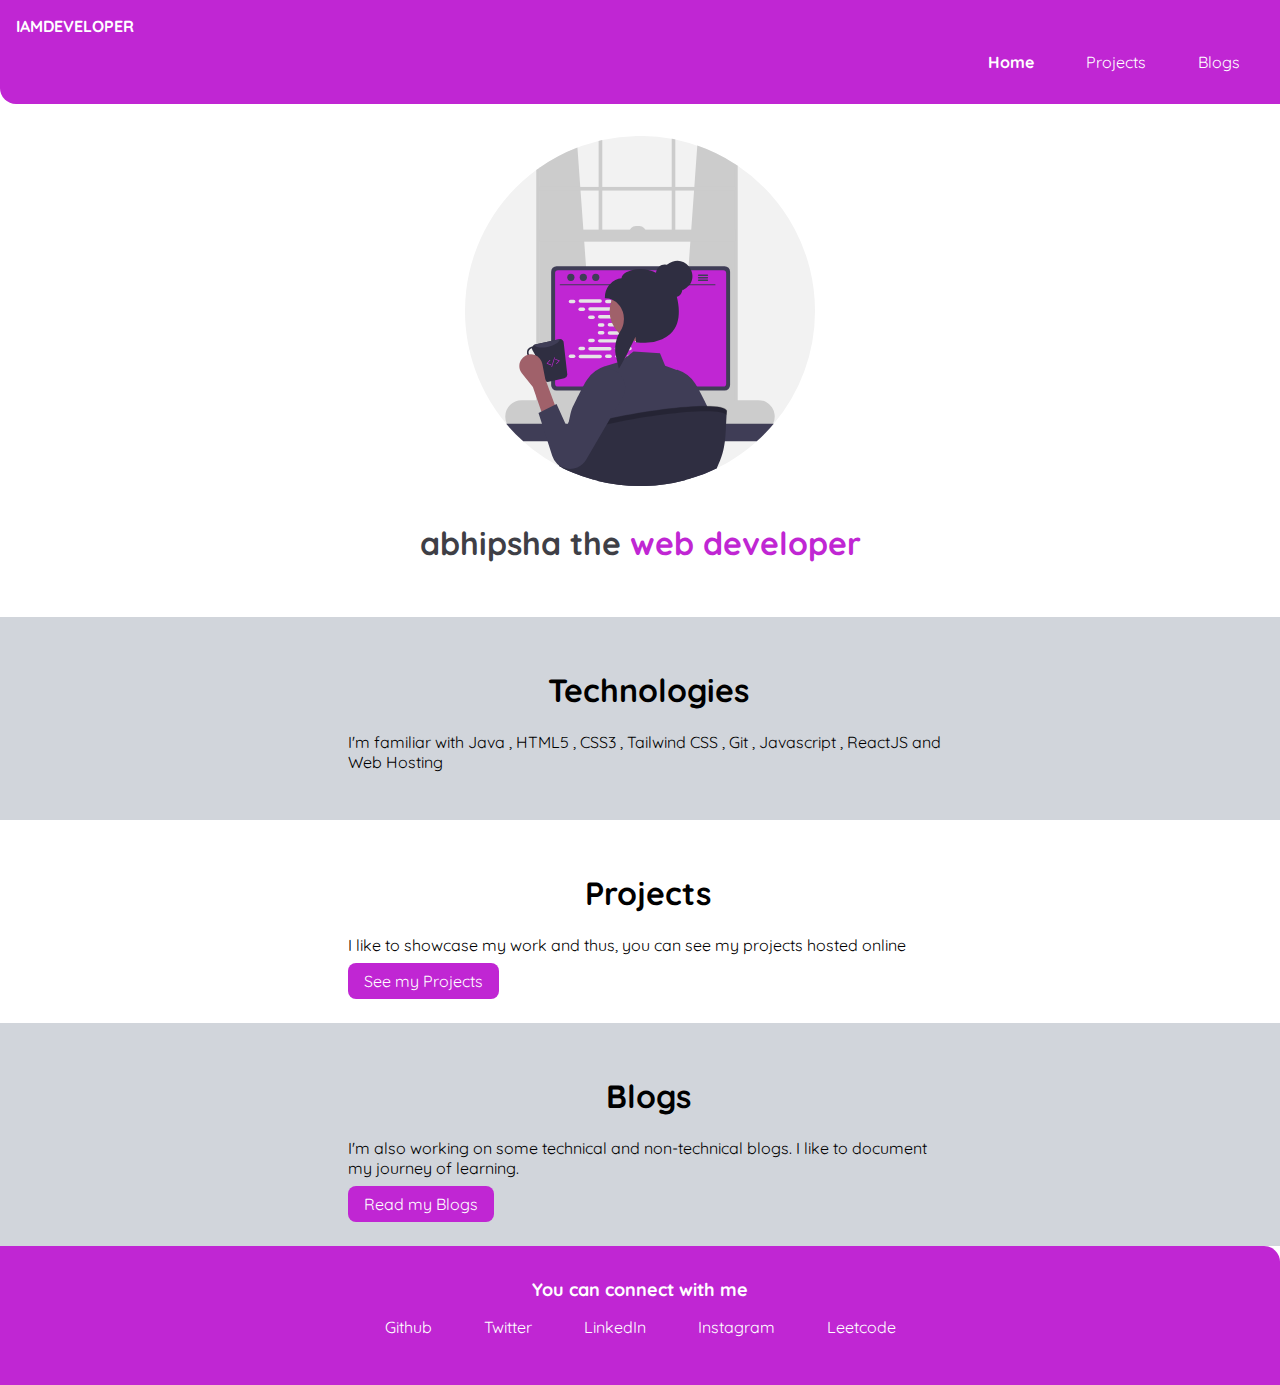
<file: index.html>
<!DOCTYPE html>
<html lang="en">
<head>
    <meta charset="UTF-8">
    <meta http-equiv="X-UA-Compatible" content="IE=edge">
    <meta name="viewport" content="width=device-width, initial-scale=1.0">
    <title>home  |  abhipsha</title>
    <link rel="stylesheet" href="style.css">
</head>
<body>
    <!-- <h1>abhipsha</h1> -->
    <nav class="navigation container">
        <div class="nav-brand">IAMDEVELOPER</div>
        <ul class="list-non-bullet nav-lists">
            <li class="list-item-inline">
                <a class="link link-active" href="#">Home</a>
            </li>
            <li class="list-item-inline">
                <a class="link" href="projects.html">Projects</a>
            </li>
            <li class="list-item-inline">
                <a class="link" href="blogs.html">Blogs</a>
            </li>
        </ul>
    </nav>

    <header class="hero">
        <img class="hero-img" src="images/hero.svg" />
        <h1 class="hero-heading">abhipsha the <span class="heading-inverted">web developer</span></h1>
    </header>

    <section class="section ow">
        <div class="container container-center">
            <h1>Technologies</h1>
            <p>I'm familiar with Java , HTML5 , CSS3 , Tailwind CSS , Git , Javascript , ReactJS and Web Hosting </p>
        </div>
    </section>
    <section class="section">
        <div class="container container-center">
            <h1>Projects</h1>
            <p>I like to showcase my work and thus, you can see my projects hosted online </p>
            <a class="link link-primary" href="projects.html">See my Projects</a>
        </div>
    </section>
    <section class="section ow">
        <div class="container container-center">
            <h1>Blogs</h1>
            <p>I'm also working on some technical and non-technical blogs. I like to document my journey of learning. </p>
            <a class="link link-primary" href="blogs.html">Read my Blogs</a>
        </div>
    </section>

    <footer class="footer">
        <div class="footer-header">You can connect with me</div>
        <ul class="social-links">
            <li class="list-item-inline">
                <a class="link" href="https://github.com/abhipshapatro">
                    Github
                </a> 
            </li>
            <li class="list-item-inline">
                <a class="link" href="https://twitter.com/abhipsha_patro">
                    Twitter
                </a> 
            </li>
            <li class="list-item-inline">
                <a class="link" href="https://linkedin.com/in/abhipshapatro">
                    LinkedIn
                </a> 
            </li>
            <li class="list-item-inline">
                <a class="link" href="https://instagram.com/abhipshapatro08">
                    Instagram
                </a> 
            </li>
            <li class="list-item-inline">
                <a class="link" href="https://leetcode.com/abhipshapatro/">
                    Leetcode
                </a> 
            </li>
            
            
        </ul>
    </footer>
    
</body>
</html>
</file>
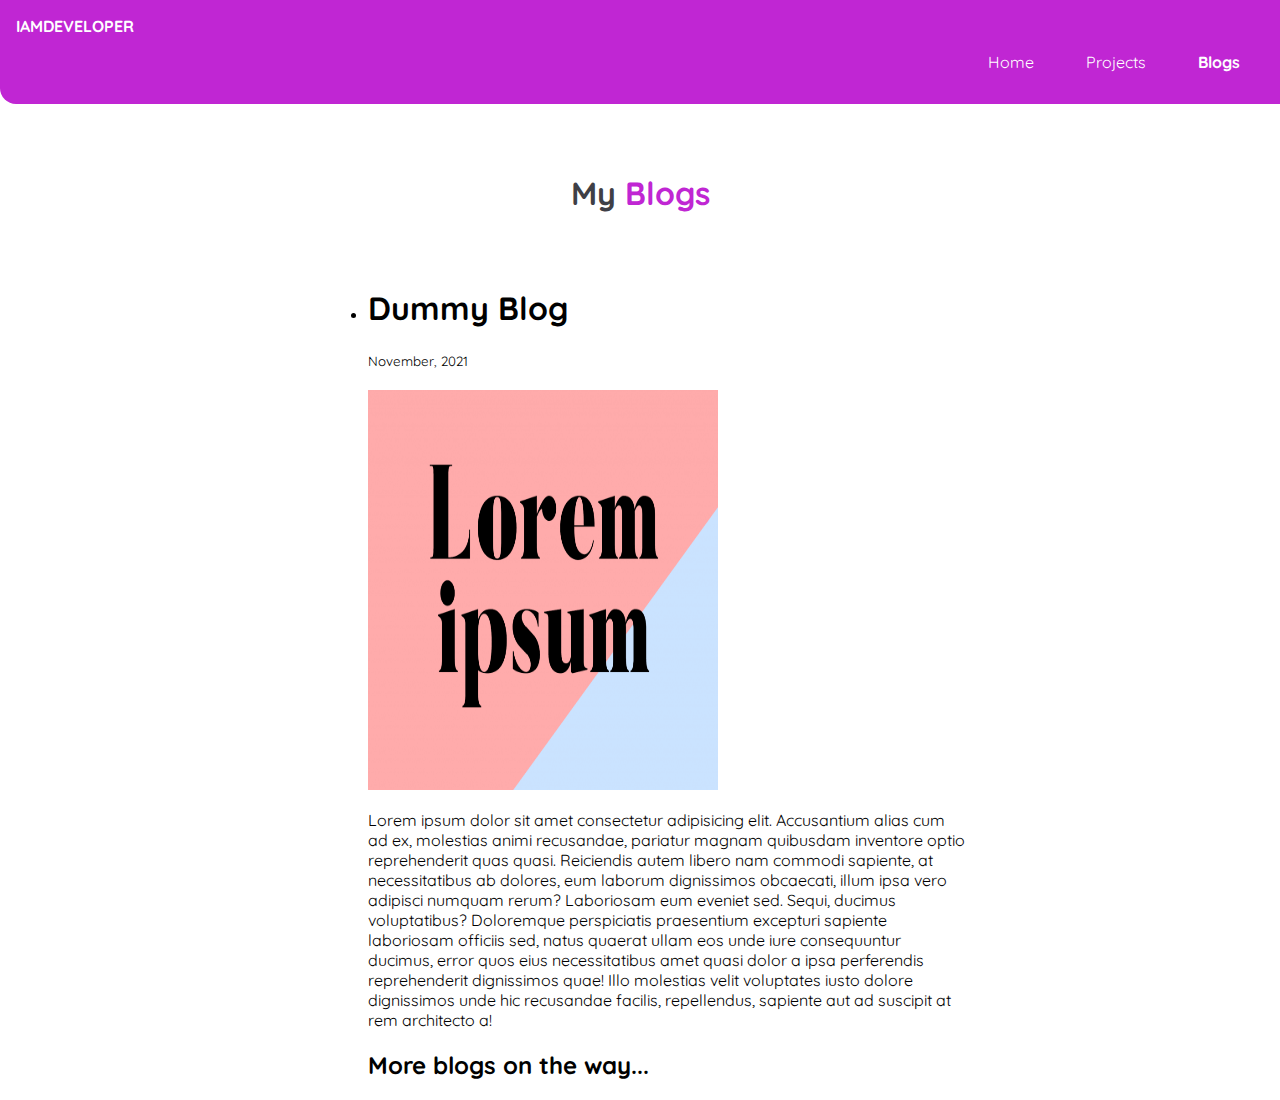
<file: blogs.html>
<!DOCTYPE html>
<html lang="en">
<head>
    <meta charset="UTF-8">
    <meta http-equiv="X-UA-Compatible" content="IE=edge">
    <meta name="viewport" content="width=device-width, initial-scale=1.0">
    <title>Blogs</title>
    <link rel="stylesheet" href="style.css">
</head>
<body>
    <nav class="navigation container">
        <div class="nav-brand">IAMDEVELOPER</div>
        <ul class="list-non-bullet nav-lists">
            <li class="list-item-inline">
                <a class="link " href="index.html">Home</a>
            </li>
            <li class="list-item-inline">
                <a class="link" href="projects.html">Projects</a>
            </li>
            <li class="list-item-inline">
                <a class="link link-active" href="blogs.html">Blogs</a>
            </li>
        </ul>
    </nav>
    <header class="hero">
        <h1 class="hero-heading">My<span class="heading-inverted"> Blogs </span></h1>
    </header>

    <ul>
        <div class="container container-center">
            <li>
                <h1>Dummy Blog</h1>
                <small>November, 2021</small><br><br>
                <img src="images/dummy.png" alt="dummy" width="350px" height="400px">
                <p>Lorem ipsum dolor sit amet consectetur adipisicing elit. Accusantium alias cum ad ex, molestias animi recusandae, pariatur magnam quibusdam inventore optio reprehenderit quas quasi. Reiciendis autem libero nam commodi sapiente, at necessitatibus ab dolores, eum laborum dignissimos obcaecati, illum ipsa vero adipisci numquam rerum? Laboriosam eum eveniet sed. Sequi, ducimus voluptatibus? Doloremque perspiciatis praesentium excepturi sapiente laboriosam officiis sed, natus quaerat ullam eos unde iure consequuntur ducimus, error quos eius necessitatibus amet quasi dolor a ipsa perferendis reprehenderit dignissimos quae! Illo molestias velit voluptates iusto dolore dignissimos unde hic recusandae facilis, repellendus, sapiente aut ad suscipit at rem architecto a!</p>
            </li>
            <h2>More blogs on the way...</h2>
        </div>
    </ul>
    
</body>
</html>
</file>
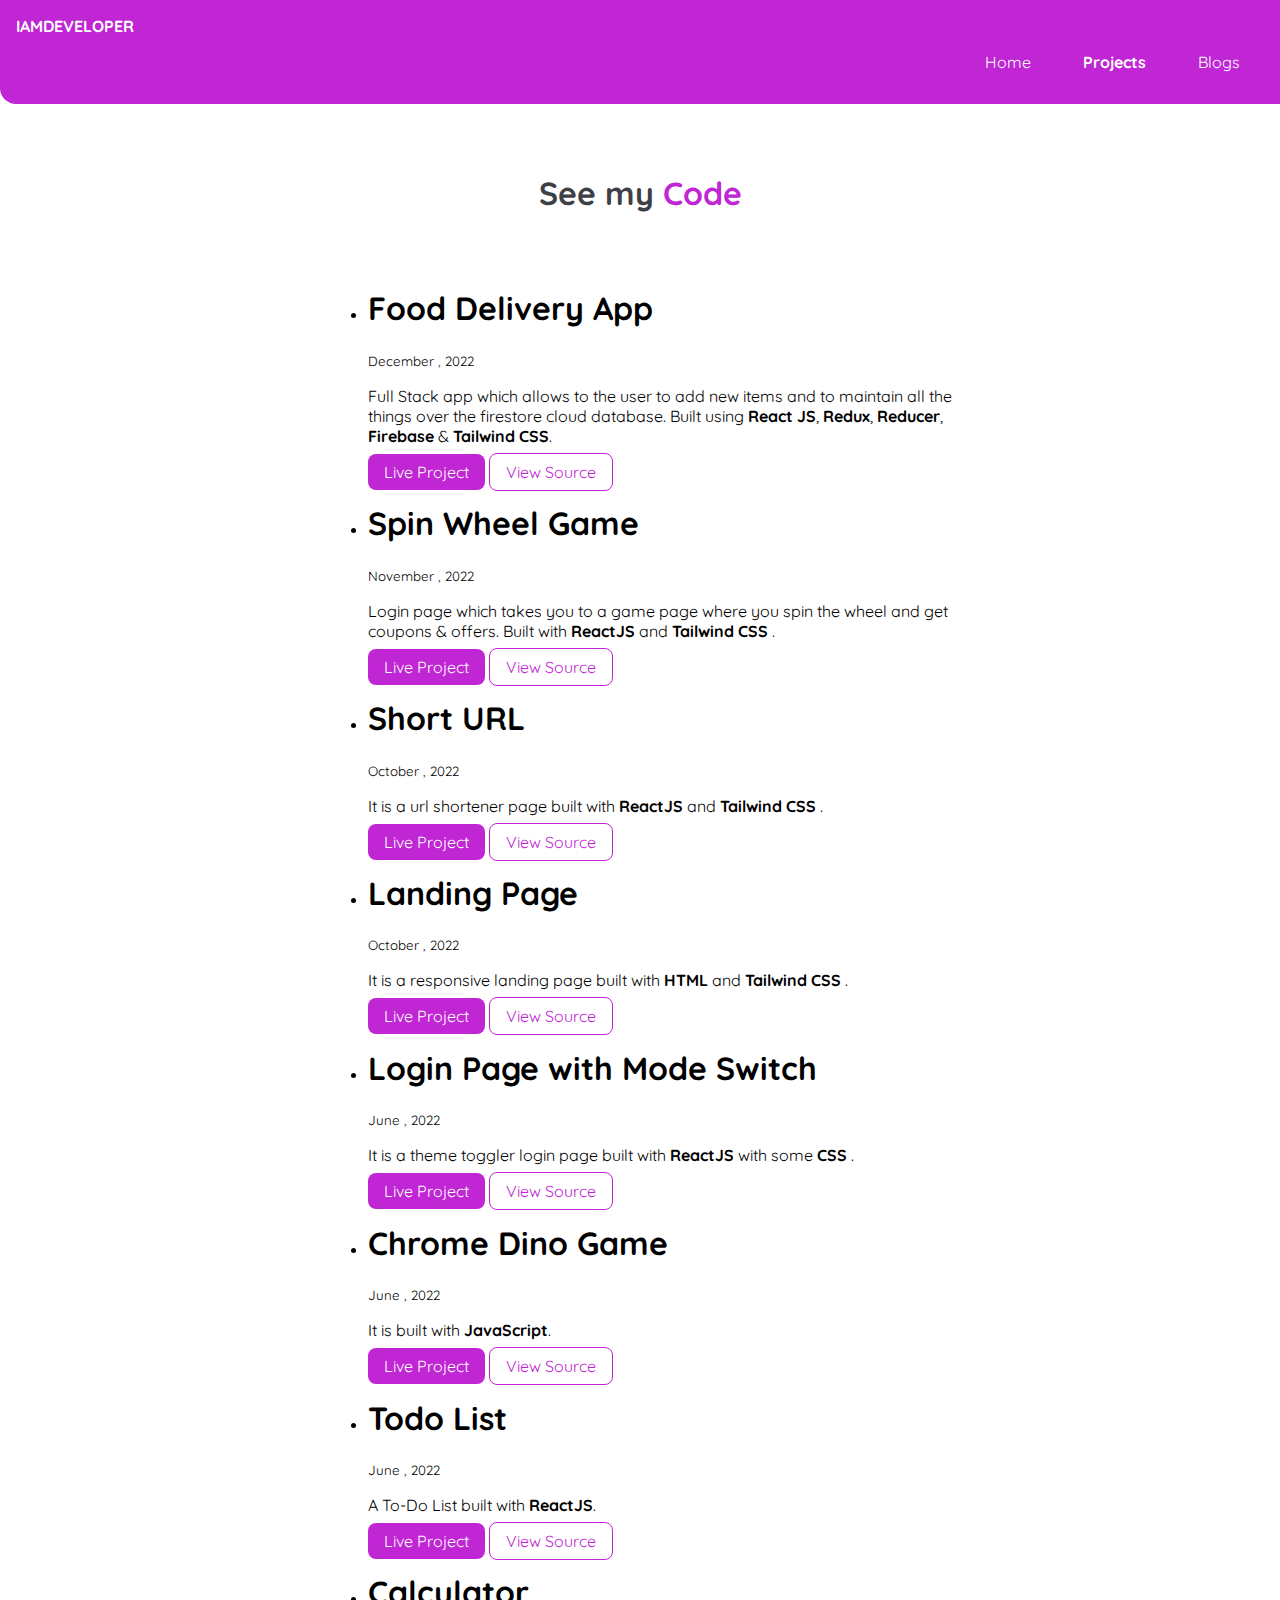
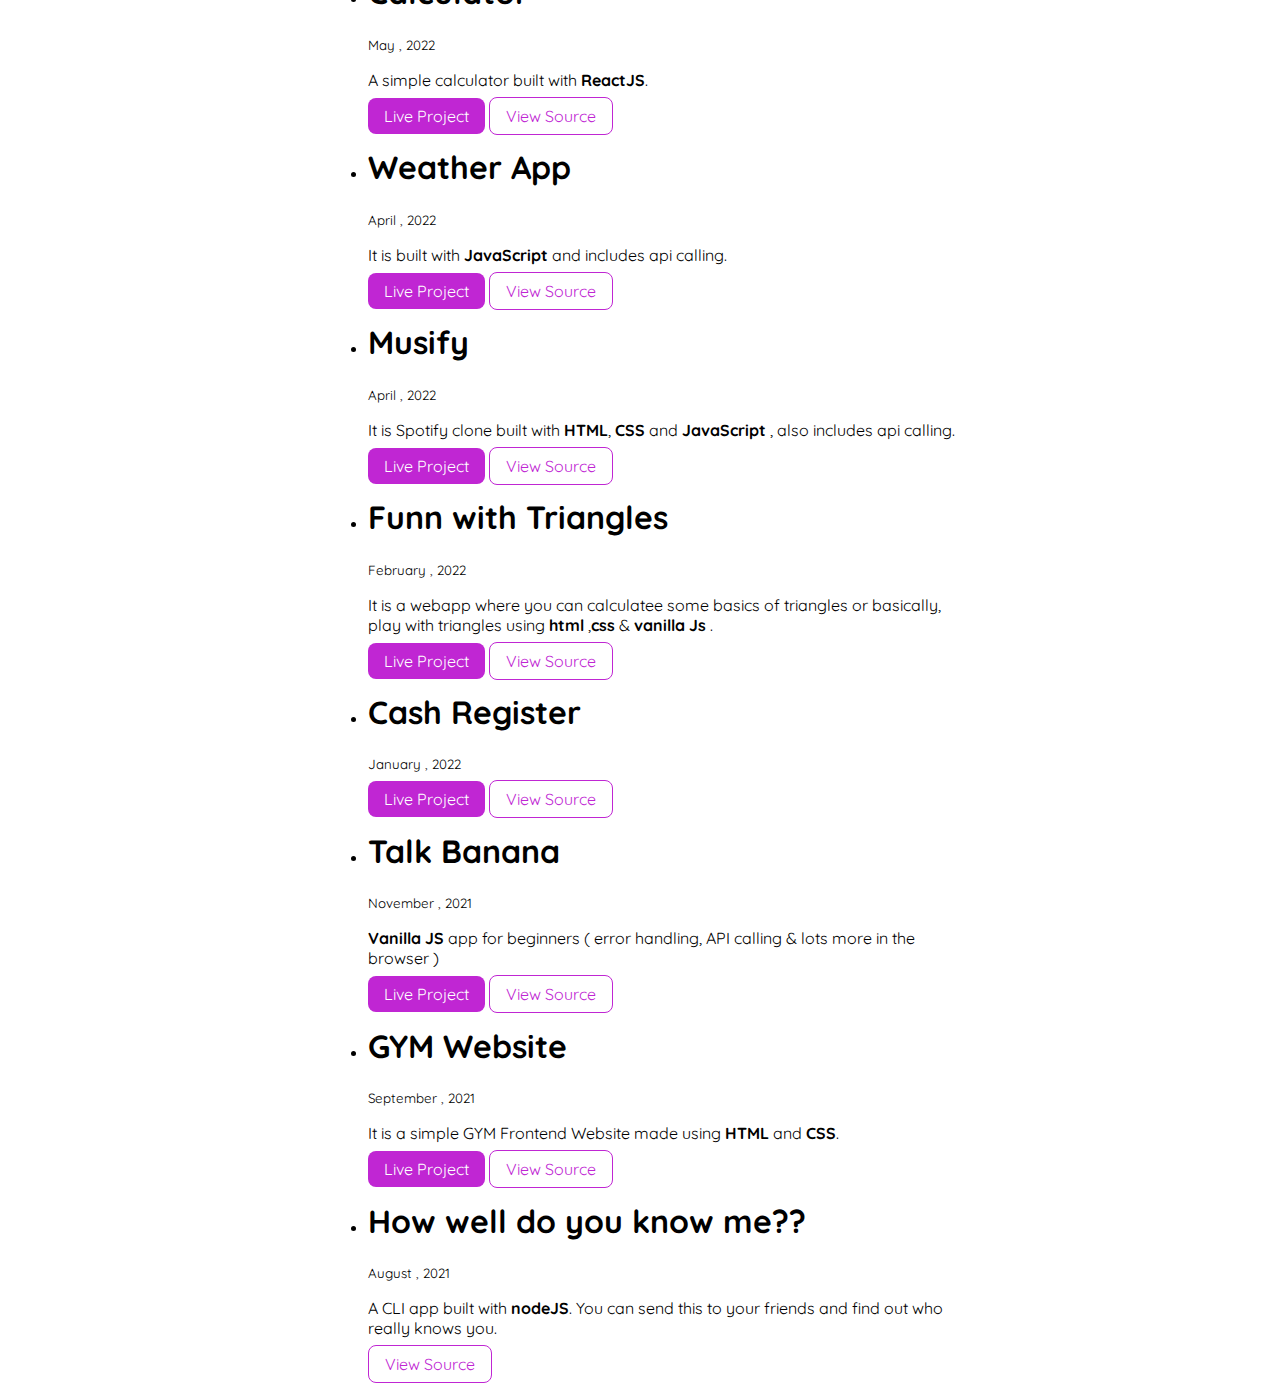
<file: projects.html>
<!DOCTYPE html>
<html lang="en">

<head>
    <meta charset="UTF-8">
    <meta http-equiv="X-UA-Compatible" content="IE=edge">
    <meta name="viewport" content="width=device-width, initial-scale=1.0">
    <title>Projects</title>
    <link rel="stylesheet" href="style.css">
</head>

<body>
    <nav class="navigation container">
        <div class="nav-brand">IAMDEVELOPER</div>
        <ul class="list-non-bullet nav-lists">
            <li class="list-item-inline">
                <a class="link " href="index.html">Home</a>
            </li>
            <li class="list-item-inline">
                <a class="link link-active" href="projects.html">Projects</a>
            </li>
            <li class="list-item-inline">
                <a class="link" href="blogs.html">Blogs</a>
            </li>
        </ul>
    </nav>

    <header class="hero">
        <h1 class="hero-heading">See my<span class="heading-inverted"> Code </span></h1>
    </header>

    <ul reversed>
        <div class="container container-center">
            <li>
                <h1>Food Delivery App</h1>
                <small>December , 2022</small>
                <p>Full Stack app which allows to the user to add new items and to maintain all the things over the firestore cloud database. Built using <strong>React JS</strong>, <strong>Redux</strong>, <strong>Reducer</strong>, <strong>Firebase</strong> & <strong>Tailwind CSS</strong>.</p>

                <a class="link link-primary" href="https://food-order-delivery.netlify.app/">Live Project</a>
                <a class="link link-secondary" href="https://github.com/abhipshapatro/Restaurant-app">View Source</a>
            </li>
            <li>
                <h1>Spin Wheel Game</h1>
                <small>November , 2022</small>
                <p>Login page which takes you to a game page where you spin the wheel and get coupons & offers. Built with <strong>ReactJS</strong> and <strong>Tailwind CSS</strong> .</p>

                <a class="link link-primary" href="https://spinwheel-game.netlify.app/">Live Project</a>
                <a class="link link-secondary" href="https://github.com/abhipshapatro/Spin-wheel-game">View Source</a>
            </li>
            <li>
                <h1>Short URL</h1>
                <small>October , 2022</small>
                <p>It is a url shortener page built with <strong>ReactJS</strong> and <strong>Tailwind CSS</strong> .</p>

                <a class="link link-primary" href="https://url-short-app.netlify.app/">Live Project</a>
                <a class="link link-secondary" href="https://github.com/abhipshapatro/Short-URL">View Source</a>
            </li>
            <li>
                <h1>Landing Page</h1>
                <small>October , 2022</small>
                <p>It is a responsive landing page built with <strong>HTML</strong> and <strong>Tailwind CSS</strong> .</p>

                <a class="link link-primary" href="https://landing-tailwind-page.netlify.app/">Live Project</a>
                <a class="link link-secondary" href="https://github.com/abhipshapatro/tailwind-landing-page">View Source</a>
            </li>
            <li>
                <h1>Login Page with Mode Switch</h1>
                <small>June , 2022</small>
                <p>It is a theme toggler login page built with <strong>ReactJS</strong> with some <strong>CSS</strong> .</p>

                <a class="link link-primary" href="https://abhipshapatro.github.io/Login-Page/">Live Project</a>
                <a class="link link-secondary" href="https://github.com/abhipshapatro/Login-Page">View Source</a>
            </li>
            <li>
                <h1>Chrome Dino Game</h1>
                <small>June , 2022</small>
                <p>It is built with <strong>JavaScript</strong>.</p>

                <a class="link link-primary" href="https://dino-chromegame.netlify.app/">Live Project</a>
                <a class="link link-secondary" href="https://github.com/abhipshapatro/Chrome-Dino-Game">View Source</a>
            </li>
            <li>
                <h1>Todo List</h1>
                <small>June , 2022</small>
                <p>A To-Do List built with <strong>ReactJS</strong>.</p>

                <a class="link link-primary" href="https://abhipshapatro.github.io/Todos-list/">Live Project</a>
                <a class="link link-secondary" href="https://github.com/abhipshapatro/Todos-list">View Source</a>
            </li>
            <li>
                <h1>Calculator</h1>
                <small>May , 2022</small>
                <p>A simple calculator built with <strong>ReactJS</strong>.</p>

                <a class="link link-primary" href="https://abhipshapatro.github.io/calculator/">Live Project</a>
                <a class="link link-secondary" href="https://github.com/abhipshapatro/Calculator">View Source</a>
            </li>
            <li>
                <h1>Weather App</h1>
                <small>April , 2022</small>
                <p>It is built with <strong>JavaScript</strong> and includes api calling.</p>

                <a class="link link-primary" href="https://abhipshapatro.github.io/Weather-App/">Live Project</a>
                <a class="link link-secondary" href="https://github.com/abhipshapatro/Weather-App">View Source</a>
            </li>
            <li>
                <h1>Musify</h1>
                <small>April , 2022</small>
                <p>It is Spotify clone built with <strong>HTML</strong>, <strong>CSS</strong> and
                    <strong>JavaScript</strong> , also includes api calling.</p>

                <a class="link link-primary" href="https://abhipshapatro.github.io/Musify/">Live Project</a>
                <a class="link link-secondary" href="https://github.com/abhipshapatro/Musify">View Source</a>
            </li>
            <li>
                <h1>Funn with Triangles</h1>
                <small>February , 2022</small>
                <p>It is a webapp where you can calculatee some basics of triangles or basically, play with triangles
                    using <strong> html</strong> ,<strong>css</strong> & <strong>vanilla Js</strong> .</p>

                <a class="link link-primary" href="https://playy-with-triangles.netlify.app/">Live Project</a>
                <a class="link link-secondary" href="https://github.com/abhipshapatro/Fun-with-Triangles">View
                    Source</a>
            </li>
            <li>
                <h1>Cash Register</h1>
                <small>January , 2022</small>
                <p></p>

                <a class="link link-primary" href="https://cash-rregister.netlify.app/">Live Project</a>
                <a class="link link-secondary" href="https://github.com/abhipshapatro/Cash-Register-App">View Source</a>
            </li>
            <li>
                <h1>Talk Banana</h1>
                <small>November , 2021</small>
                <p><strong> Vanilla JS </strong> app for beginners ( error handling, API calling & lots more in the
                    browser )</p>

                <a class="link link-primary" href="https://talk-bananaaaa.netlify.app/">Live Project</a>
                <a class="link link-secondary" href="https://github.com/abhipshapatro/talk-banana">View Source</a>
            </li>
            <li>
                <h1>GYM Website</h1>
                <small>September , 2021</small>
                <p>It is a simple GYM Frontend Website made using <strong>HTML</strong> and <strong>CSS</strong>.</p>

                <a class="link link-primary" href="https://isha-gym-fitness.netlify.app/">Live Project</a>
                <a class="link link-secondary" href="https://github.com/abhipshapatro/GYM">View Source</a>
            </li>
            <li>
                <h1>How well do you know me??</h1>
                <small>August , 2021</small>
                <p>A CLI app built with <strong>nodeJS</strong>. You can send this to your friends and find out who
                    really knows you.</p>

<!--                 <a class="link link-primary" href="https://replit.com/@AbhipshaPatro">Live Project</a> -->
                <a class="link link-secondary" href="https://replit.com/@AbhipshaPatro/final-club">View Source</a>
            </li>
        </div>
    </ul>
</body>

</html>
</file>
<file: style.css>
@import url('https://fonts.googleapis.com/css2?family=Quicksand&display=swap');

:root{
    --primary-color: #c026d3;
    --off-white : #d1d5db;
    --dark-gray : #3f3f46;
}
body{
    font-family: 'Quicksand', sans-serif;
    margin: 0px;
}
hr{
    margin: 2rem 0rem;
}

/* containers */

.container{
    padding-left: 2rem;
    padding-right: 1rem;
}
.container-center{
    max-width: 600px ;
    margin: auto;
}

/* links */

.link{
    box-sizing: border-box;
    text-decoration: none;
    padding: 0.5rem 1rem;
    /* margin-top: 1rem;
    margin-bottom: 1rem; */
}
.link-primary{
    background-color: var(--primary-color);
    border-radius: 0.5rem;
    color: white;
}
.link-secondary{
    color: var(--primary-color);
    border-radius: 0.5rem;
    border: 1px solid var(--primary-color);
}
.list-non-bullet{
    list-style: none;
}
.list-item-inline{
    display: inline;
    padding: 0rem 0.5rem ;
}

/* navbar */

.navigation{
    background-color: var(--primary-color);
    color: white;
    padding: 1rem;
    border-bottom-left-radius: 1rem;
}
.navigation .nav-brand{
    font-weight: bold;
}
.navigation .nav-lists{
    text-align: right;
}
.navigation .link{
    color: white;
}
.navigation .link-active{
    font-weight: bold;
}

/* header */

.hero{
    padding: 2rem;
}
.hero .hero-img{
    max-width: 350px;
    display: block;
    margin: auto;
}
.hero .hero-heading{
    padding-top: 1rem;
    text-align: center;
    color:var(--dark-gray) ;
}
.hero .hero-heading .heading-inverted{
    color: var(--primary-color);
}

/* sections */

.section{
    padding: 2rem;
}
.section h1{
    text-align: center;
    
}
.ow{
    background-color: var(--off-white);
}


/* footers */

.footer{
    background-color: var(--primary-color);
    padding: 2rem 1rem;
    text-align: center;
    color: white;
    border-top-right-radius: 1rem;
}
.footer .link{
    color: white;
}
.footer .footer-header{
    font-weight: bold;
    font-size: large;
}
.footer ul{
    padding-inline-start: 0px;
}
</file>
